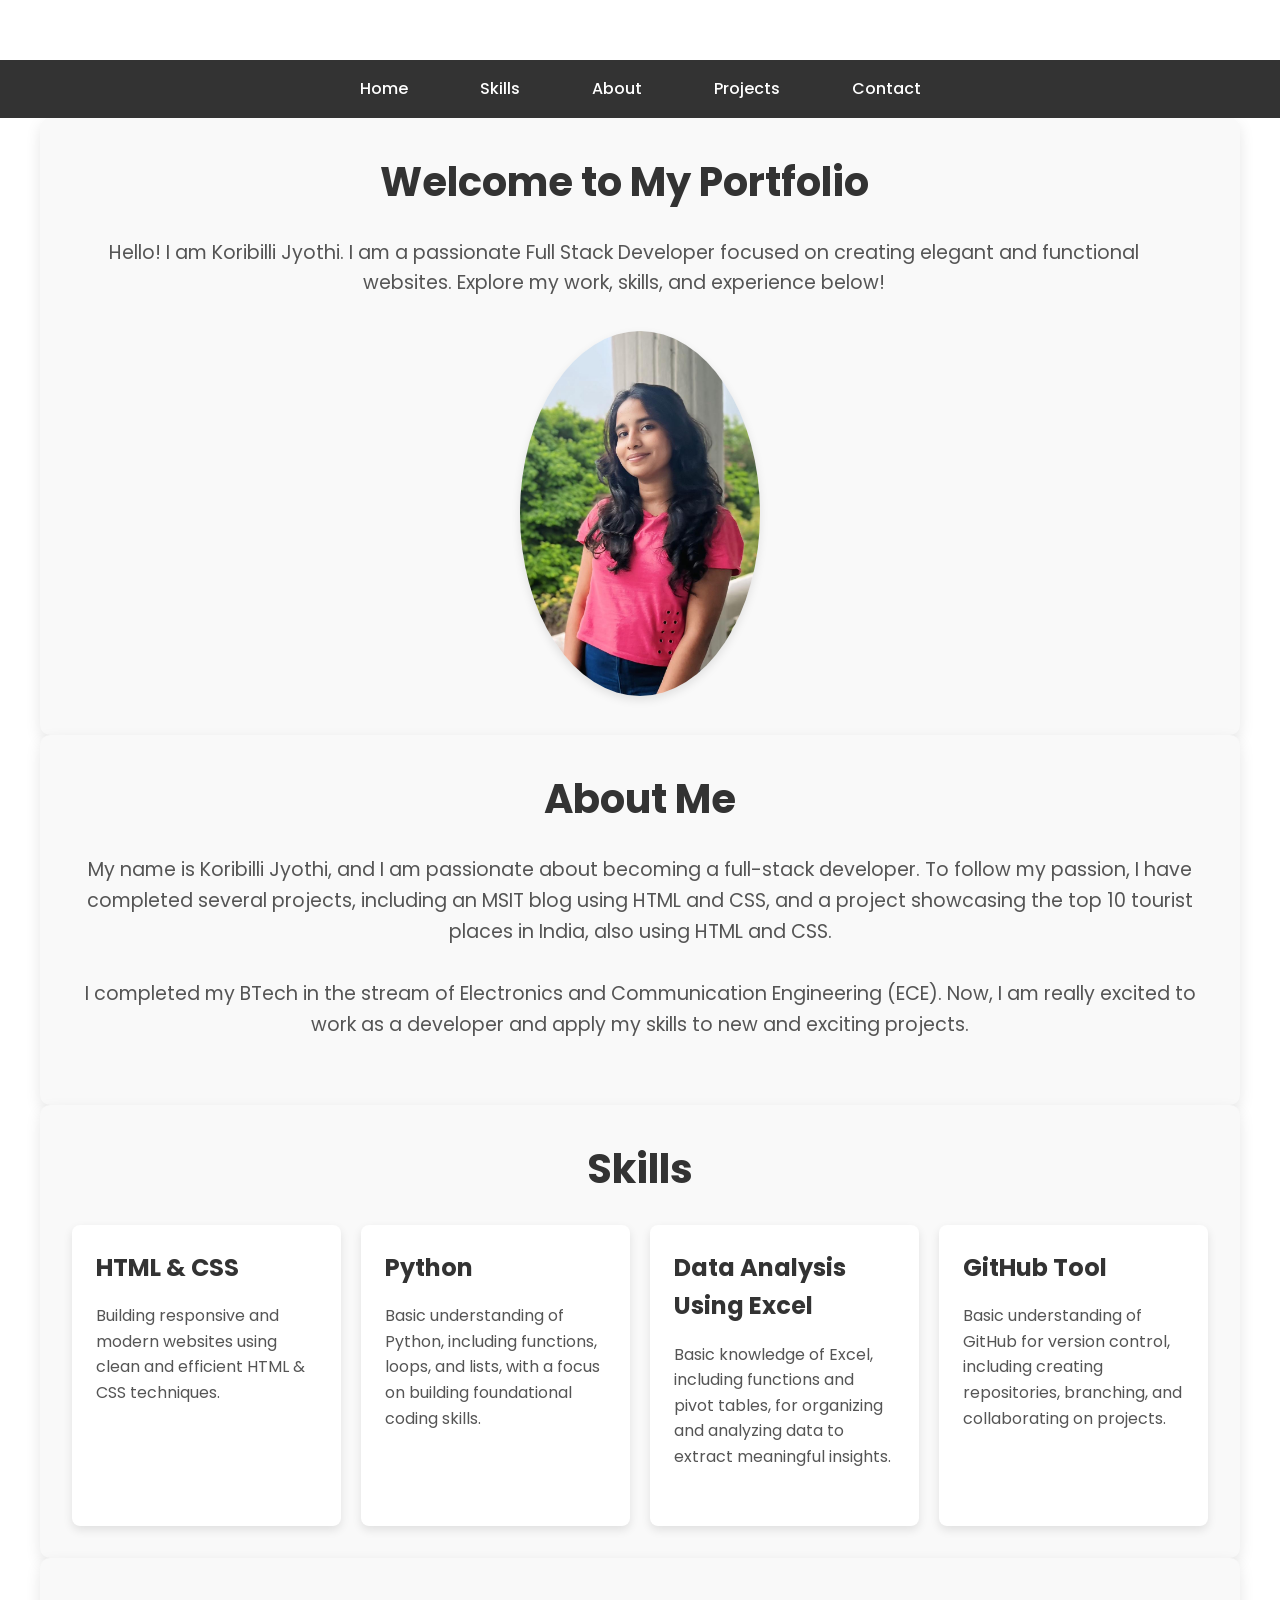
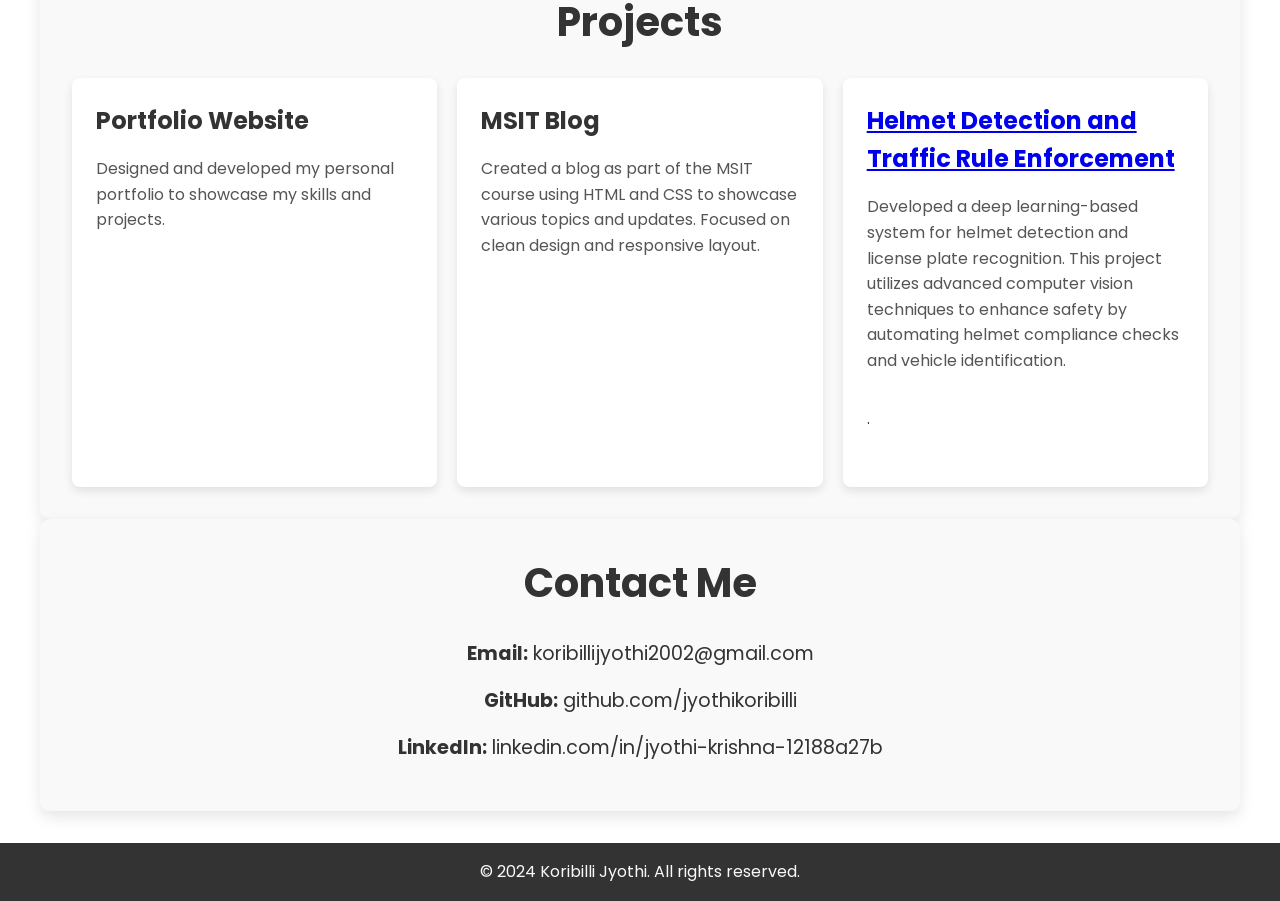
<file: day2/index.html>
<!DOCTYPE html>
<html>
    <meta charset="UTF-8">
    <meta name="viewport" content="width=device-width, initial-scale=1.0">
    <title>Portfolio</title>
    <link href="https://fonts.googleapis.com/css2?family=Poppins:wght@300;400;600&display=swap" rel="stylesheet">
    <link rel="stylesheet" href="./sytleproject.css">
</head>
<body>

    <nav>
        <ul>
            <li><a href="#home">Home</a></li>
            <li><a href="#skills">Skills</a></li>
            <li><a href="#about">About</a></li>
            <li><a href="#projects">Projects</a></li>
            <li><a href="#contact">Contact</a></li>
        </ul>
    </nav>


    <section id="home" class="container home-section">
        <div class="home-text">
            <h2>Welcome to My Portfolio</h2>
            <p>Hello! I am Koribilli Jyothi. I am a passionate Full Stack Developer focused on creating elegant and functional websites. Explore my work, skills, and experience below!</p>
        </div>
        <div class="home-image">
            <img src="my pic.jpeg" alt="Profile Image">
        </div>
    </section>


    <section id="about" class="container">
        <h2>About Me</h2>
        <p>My name is Koribilli Jyothi, and I am passionate about becoming a full-stack developer. To follow my passion, I have completed several projects, including an MSIT blog using HTML and CSS, and a project showcasing the top 10 tourist places in India, also using HTML and CSS.</p>
        <p>I completed my BTech in the stream of Electronics and Communication Engineering (ECE). Now, I am really excited to work as a developer and apply my skills to new and exciting projects.</p>
    </section>

    <section id="skills" class="container">
        <h2>Skills</h2>
        <div class="skills-list">
            <div class="card">
                <h3>HTML & CSS</h3>
                <p>Building responsive and modern websites using clean and efficient HTML & CSS techniques.</p>
            </div>
            <div class="card">
                <h3>Python</h3>
                <p>Basic understanding of Python, including functions, loops, and lists, with a focus on building foundational coding skills.</p>
            </div>
            <div class="card">
                <h3>Data Analysis Using Excel</h3>
                <p>Basic knowledge of Excel, including functions and pivot tables, for organizing and analyzing data to extract meaningful insights.</p>
            </div>
            
            <div class="card">
                <h3>GitHub Tool</h3>
                <p>Basic understanding of GitHub for version control, including creating repositories, branching, and collaborating on projects.</p>
            </div>
            
        </div>
    </section>


    <section id="projects" class="container">
        <h2>Projects</h2>
        <div class="projects-list">
            <div class="card">
                <h3>Portfolio Website</h3>
                <p>Designed and developed my personal portfolio to showcase my skills and projects.</p>
            </div>
            <div class="card">
                <h3>MSIT Blog</h3>
                <p>Created a blog as part of the MSIT course using HTML and CSS to showcase various topics and updates. Focused on clean design and responsive layout.</p>
            </div>
            
           
            <div class="card">
                <h3><a href="project.html">Helmet Detection and Traffic Rule Enforcement</a></h3>
                <p>Developed a deep learning-based system for helmet detection and license plate recognition. This project utilizes advanced computer vision techniques to enhance safety by automating helmet compliance checks and vehicle identification.</p>
            .</p>
            </div>
        </div>

    </section>
    <section id="contact" class="container contact-section">
        <h2>Contact Me</h2>
        <ul class="contact-info">
            <li><strong>Email:</strong> <a href="mailto:koribillijyothi2002@gmail.com">koribillijyothi2002@gmail.com</a></li>
            <li><strong>GitHub:</strong> <a href="https://github.com/jyothikoribilli" target="_blank">github.com/jyothikoribilli</a></li>
            <li><strong>LinkedIn:</strong> <a href="https://www.linkedin.com/in/jyothi-krishna-12188a27b" target="_blank">linkedin.com/in/jyothi-krishna-12188a27b</a></li>
        </ul>
    </section>
    


    <footer>
        <p>&copy; 2024 Koribilli Jyothi. All rights reserved.</p>
    </footer>

</body>
</html>
</file>
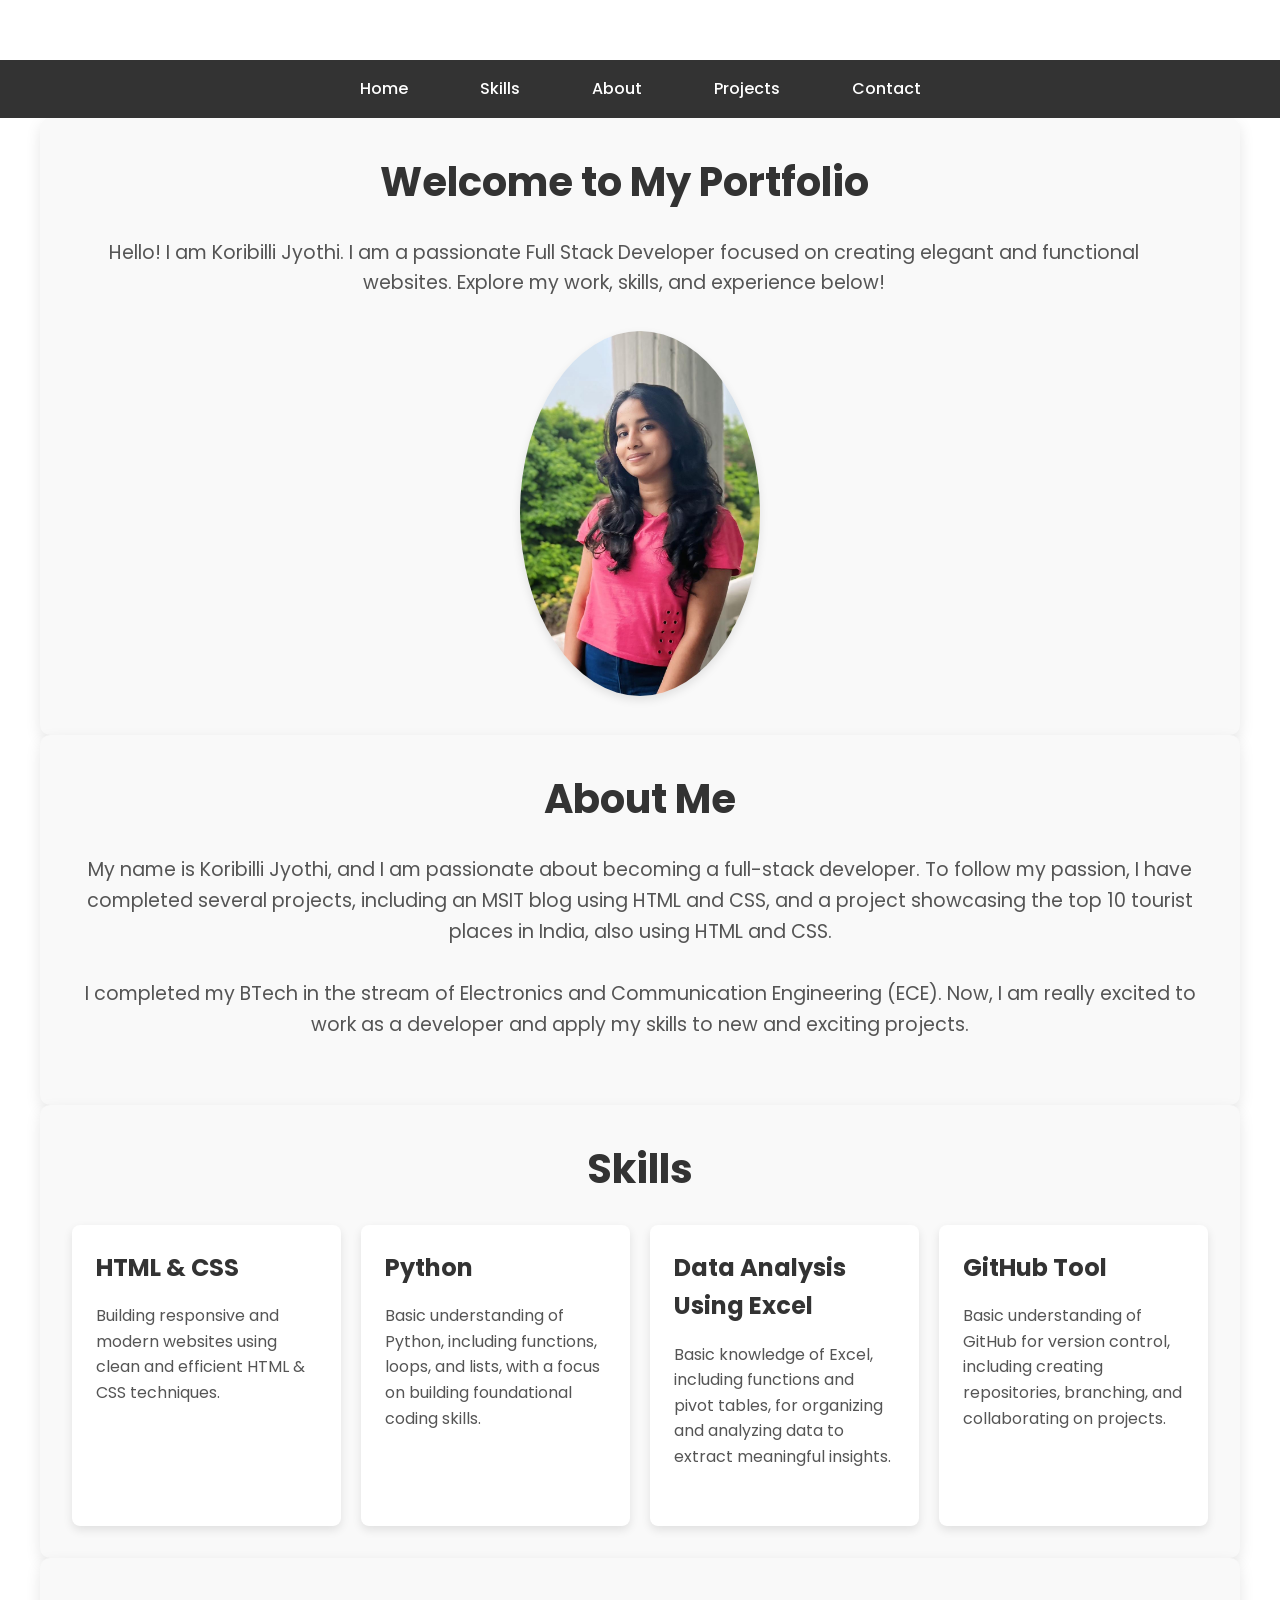
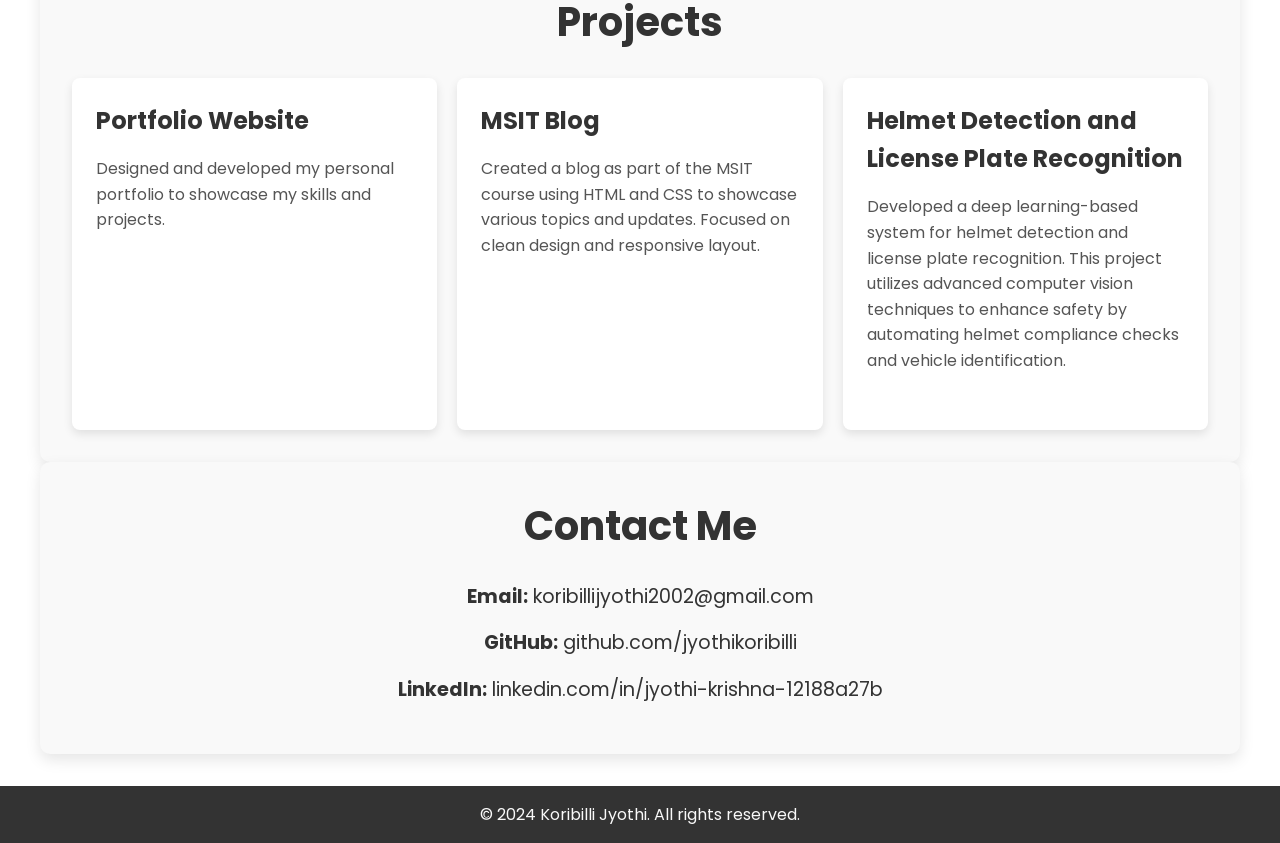
<file: day2/portfolio.html>
<!DOCTYPE html>
<html>
    <meta charset="UTF-8">
    <meta name="viewport" content="width=device-width, initial-scale=1.0">
    <title>Portfolio</title>
    <link href="https://fonts.googleapis.com/css2?family=Poppins:wght@300;400;600&display=swap" rel="stylesheet">
    <link rel="stylesheet" href="./sytleproject.css">
</head>
<body>

    <nav>
        <ul>
            <li><a href="#home">Home</a></li>
            <li><a href="#skills">Skills</a></li>
            <li><a href="#about">About</a></li>
            <li><a href="#projects">Projects</a></li>
            <li><a href="#contact">Contact</a></li>
        </ul>
    </nav>


    <section id="home" class="container home-section">
        <div class="home-text">
            <h2>Welcome to My Portfolio</h2>
            <p>Hello! I am Koribilli Jyothi. I am a passionate Full Stack Developer focused on creating elegant and functional websites. Explore my work, skills, and experience below!</p>
        </div>
        <div class="home-image">
            <img src="my pic.jpeg" alt="Profile Image">
        </div>
    </section>


    <section id="about" class="container">
        <h2>About Me</h2>
        <p>My name is Koribilli Jyothi, and I am passionate about becoming a full-stack developer. To follow my passion, I have completed several projects, including an MSIT blog using HTML and CSS, and a project showcasing the top 10 tourist places in India, also using HTML and CSS.</p>
        <p>I completed my BTech in the stream of Electronics and Communication Engineering (ECE). Now, I am really excited to work as a developer and apply my skills to new and exciting projects.</p>
    </section>

    <section id="skills" class="container">
        <h2>Skills</h2>
        <div class="skills-list">
            <div class="card">
                <h3>HTML & CSS</h3>
                <p>Building responsive and modern websites using clean and efficient HTML & CSS techniques.</p>
            </div>
            <div class="card">
                <h3>Python</h3>
                <p>Basic understanding of Python, including functions, loops, and lists, with a focus on building foundational coding skills.</p>
            </div>
            <div class="card">
                <h3>Data Analysis Using Excel</h3>
                <p>Basic knowledge of Excel, including functions and pivot tables, for organizing and analyzing data to extract meaningful insights.</p>
            </div>
            
            <div class="card">
                <h3>GitHub Tool</h3>
                <p>Basic understanding of GitHub for version control, including creating repositories, branching, and collaborating on projects.</p>
            </div>
            
        </div>
    </section>


    <section id="projects" class="container">
        <h2>Projects</h2>
        <div class="projects-list">
            <div class="card">
                <h3>Portfolio Website</h3>
                <p>Designed and developed my personal portfolio to showcase my skills and projects.</p>
            </div>
            <div class="card">
                <h3>MSIT Blog</h3>
                <p>Created a blog as part of the MSIT course using HTML and CSS to showcase various topics and updates. Focused on clean design and responsive layout.</p>
            </div>
            
            <div class="card">
                <h3>Helmet Detection and License Plate Recognition</h3>
                <p>Developed a deep learning-based system for helmet detection and license plate recognition. This project utilizes advanced computer vision techniques to enhance safety by automating helmet compliance checks and vehicle identification.</p>
            </div>
        </div>
    </section>
    <section id="contact" class="container contact-section">
        <h2>Contact Me</h2>
        <ul class="contact-info">
            <li><strong>Email:</strong> <a href="mailto:koribillijyothi2002@gmail.com">koribillijyothi2002@gmail.com</a></li>
            <li><strong>GitHub:</strong> <a href="https://github.com/jyothikoribilli" target="_blank">github.com/jyothikoribilli</a></li>
            <li><strong>LinkedIn:</strong> <a href="https://www.linkedin.com/in/jyothi-krishna-12188a27b" target="_blank">linkedin.com/in/jyothi-krishna-12188a27b</a></li>
        </ul>
    </section>
    


    <footer>
        <p>&copy; 2024 Koribilli Jyothi. All rights reserved.</p>
    </footer>

</body>
</html>
</file>
<file: day2/sytleproject.css>
* {
    margin: 0;
    padding: 0;
    box-sizing: border-box;
}

body {
    font-family: 'Poppins', sans-serif;
    background-color: #fff;
    color: #333;
    line-height: 1.6;
    padding-top: 60px;
}

nav {
    background-color: #333;
    padding: 1rem;
    position: relative;
    width: 100%;
    z-index: 1000;
}

nav ul {
    list-style: none;
    display: flex;
    justify-content: center;
    flex-wrap: wrap; /* Added to allow wrapping */
}

nav ul li {
    margin: 0 1rem; /* Adjusted margin for smaller screens */
}

nav ul li a {
    text-decoration: none;
    color: #fff;
    padding: 10px 20px;
    border-radius: 5px;
    transition: all 0.3s ease;
    font-weight: 500;
}

nav ul li a:hover {
    background-color: #555;
    color: #fff;
    box-shadow: 0 4px 8px rgba(0, 0, 0, 0.3);
}

.container {
    max-width: 1200px;
    margin: 0 auto;
    padding: 2rem;
    text-align: center;
}

section {
    padding: 4rem 1rem; /* Adjusted padding for smaller screens */
    margin-bottom: 2rem;
    background-color: #f9f9f9;
    border-radius: 10px;
    box-shadow: 0 6px 15px rgba(0, 0, 0, 0.1);
    transition: transform 0.3s ease;
}

section:hover {
    transform: translateY(-5px);
}

section h2 {
    font-size: 2.5rem;
    margin-bottom: 1.5rem;
    color: #333;
}

section p {
    font-size: 1.2rem;
    color: #555;
    margin-bottom: 2rem;
}

.home-section {
    display: flex;
    justify-content: space-between;
    align-items: center;
    flex-wrap: wrap;
    text-align: left;
}

.home-text {
    flex-basis: 50%;
    padding-right: 2rem;
}

.home-image {
    flex-basis: 35%;
}

.home-image img {
    max-width: 60%; /* Changed to make image responsive */
    border-radius: 70%;
    box-shadow: 0 4px 10px rgba(0, 0, 0, 0.1);
    /* object-fit: cover; */
}

.skills-list, .projects-list {
    display: grid;
    grid-template-columns: repeat(auto-fit, minmax(250px, 1fr));
    gap: 20px;
}

.card {
    background-color: #fff;
    border-radius: 8px;
    padding: 1.5rem;
    text-align: left;
    box-shadow: 0 4px 10px rgba(0, 0, 0, 0.1);
    transition: background-color 0.3s, box-shadow 0.3s;
}

.card:hover {
    background-color: #f1f1f1;
    box-shadow: 0 6px 15px rgba(0, 0, 0, 0.2);
}

.card h3 {
    margin-bottom: 1rem;
    font-size: 1.5rem;
    color: #333;
}

.card p {
    font-size: 1rem;
    color: #555;
}

footer {
    background-color: #333;
    color: #f9f9f9;
    padding: 1rem;
    text-align: center;
}

footer p {
    margin: 0;
    font-size: 1rem;
}

.contact-section {
    background-color: #f9f9f9;
    padding: 2rem;
    border-radius: 10px;
    box-shadow: 0 6px 15px rgba(0, 0, 0, 0.1);
    margin-bottom: 2rem;
    text-align: center;
}

.contact-section h2 {
    font-size: 2.5rem;
    margin-bottom: 1.5rem;
    color: #333;
}

.contact-info {
    list-style: none;
    padding: 0;
    margin: 0;
}

.contact-info li {
    margin-bottom: 1rem;
    font-size: 1.2rem;
}

.contact-info a {
    text-decoration: none;
    color: #333;
    transition: color 0.3s ease;
}

.contact-info a:hover {
    color: #555;
}

/* Responsive Styles */
@media (max-width: 768px) {
    nav ul {
        flex-direction: column; /* Stack menu items vertically */
    }

    .home-section {
        flex-direction: column; /* Stack text and image */
        text-align: center; /* Center text */
    }

    .home-text {
        padding-right: 0; /* Remove right padding */
    }

    .home-image {
        margin-bottom: 2rem; /* Add space below image */
    }

    section h2 {
        font-size: 2rem; /* Adjust heading size */
    }

    section p {
        font-size: 1rem; /* Adjust paragraph size */
    }

    footer p {
        font-size: 0.9rem; /* Adjust footer text size */
    }
}

@media (max-width: 480px) {
    nav ul li {
        margin: 0.5rem 0; /* Adjust margin for smaller screens */
    }

    section {
        padding: 3rem 1rem; /* Further adjust padding */
    }

    section h2 {
        font-size: 1.75rem; /* Further adjust heading size */
    }

    section p {
        font-size: 0.9rem; /* Further adjust paragraph size */
    }
}.home-image img {
    width: 60%; /* Makes the image take full width of its container */
    height: auto; /* Maintains the aspect ratio */
    max-width: 400px; /* Sets a max width to prevent it from getting too large */
    border-radius: 70%;
    box-shadow: 0 4px 10px rgba(0, 0, 0, 0.1);
    object-fit: cover; /* Ensures the image covers the area without distortion */
}
.home-image {
    flex-basis: 100%; /* Full width for mobile, adjust as necessary for larger screens */
    max-width: 45%; /* Keeps it proportionate on larger screens */
}
.home-section {
    display: flex;
    flex-direction: column; /* Stack items on smaller screens */
    align-items: center; /* Center align */
    text-align: center; /* Center text */
}
</file>
